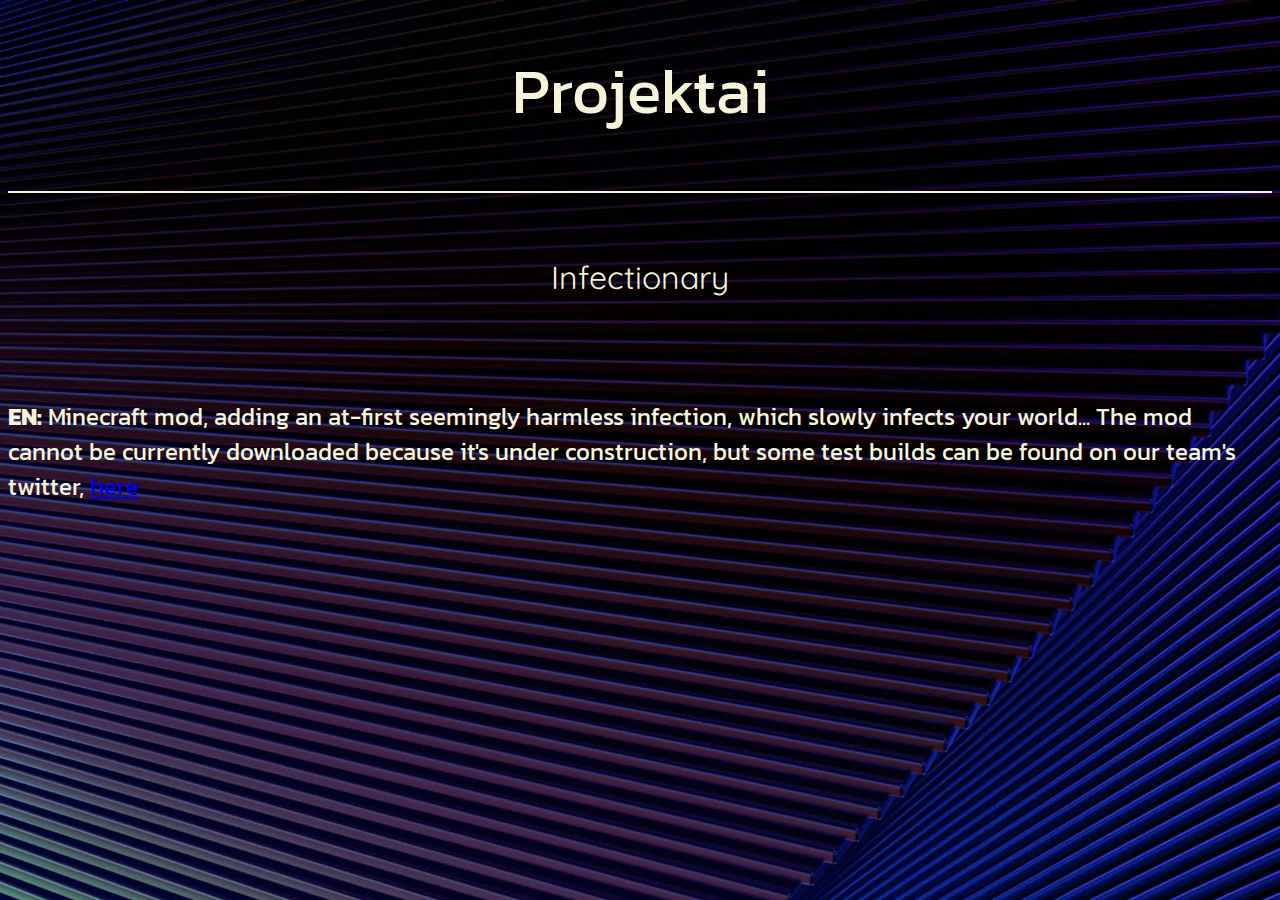
<file: projektai.html>
<!DOCTYPE html>
<html lang="en">
    <head>
        <link rel="preconnect" href="https://fonts.googleapis.com">
        <link rel="preconnect" href="https://fonts.gstatic.com" crossorigin>
        <link href="https://fonts.googleapis.com/css2?family=Kanit:wght@300&family=Quicksand:wght@500&display=swap" rel="stylesheet">

        <meta charset="UTF-8">
        <meta http-equiv="X-UA-Compatible" content="IE=edge">
        <meta name="viewport" content="width=device-width, initial-scale=1.0">
        <title>Projektai</title>

        <link rel="stylesheet" type="text/css" href="style.css" />
    </head>
    <body>
        <div class="h1top">
            <h1>Projektai</h1>
        </div>
        <div class="mainProjects">
            <h1>Infectionary</h1>
            <br>
            <h2><strong>EN:</strong> Minecraft mod, adding an at-first seemingly harmless infection, which slowly infects your world... The mod cannot be currently downloaded because it's under construction, but some test builds can be found on our team's twitter, <a href="https://twitter.com/teamtwofourths">here</a></h2>
            <!-- <h2><strong>LT:</strong> Minecraft modifikacija, pridedanti iš primo žvilgsnio nebaisią infekciją, kuri lėtai užkrėčia tavo pasaulį...</h2> -->
        </div>
    </body>
</html>
</file>
<file: style.css>
body {
    background-image: url("bg.jpg");
    background-repeat: repeat;
    background-size: cover;
}

.h1top {
    border-bottom: 2pt solid beige;
    padding-bottom: 8pt;
}

h1 {
    color: beige; 
    font-family: "Kanit", sans-serif; 
    font: 4em "Kanit"; 
    text-align: center;
}

h3 {
    margin-top: 0pt;
    color: beige;
    font-family: "Kanit", sans-serif;
    font: 1em "Kanit";
    text-align: center;
}

.navig { /* Sitas bus pritaikytas tik mygtukam esantiem div klaseje "nav" */
    text-align: center;
    font-family: "Quicksand", sans-serif;
    font: 1.5em "Quicksand";
    padding-top: 3pt;
    border: 1pt;
    border-color: aliceblue;
}

button { /* Sitas bus pritaikytas visiem mygtukam */
    min-width: 100px;
    min-height: 50px;
    color: whitesmoke;
    background-color: #404040;
    cursor: pointer;
    transition-duration: 0.3s;
    border: solid black 1pt;
}

button:hover {
    transition-duration: 0.3s;
    background-color: #1c1c1c;
    border: solid beige 1pt;
}

.mainProjects h1 {
    color: beige;
    font-family: "Quicksand", sans-serif;
    font: 2em "Quicksand";
    margin: 2em
}

.mainProjects h2 {
    display: inline-block;
    vertical-align: top;
    font-family: "Kanit", sans-serif;
    font: 1.5em "Kanit";
    color: beige;
    
}
</file>
